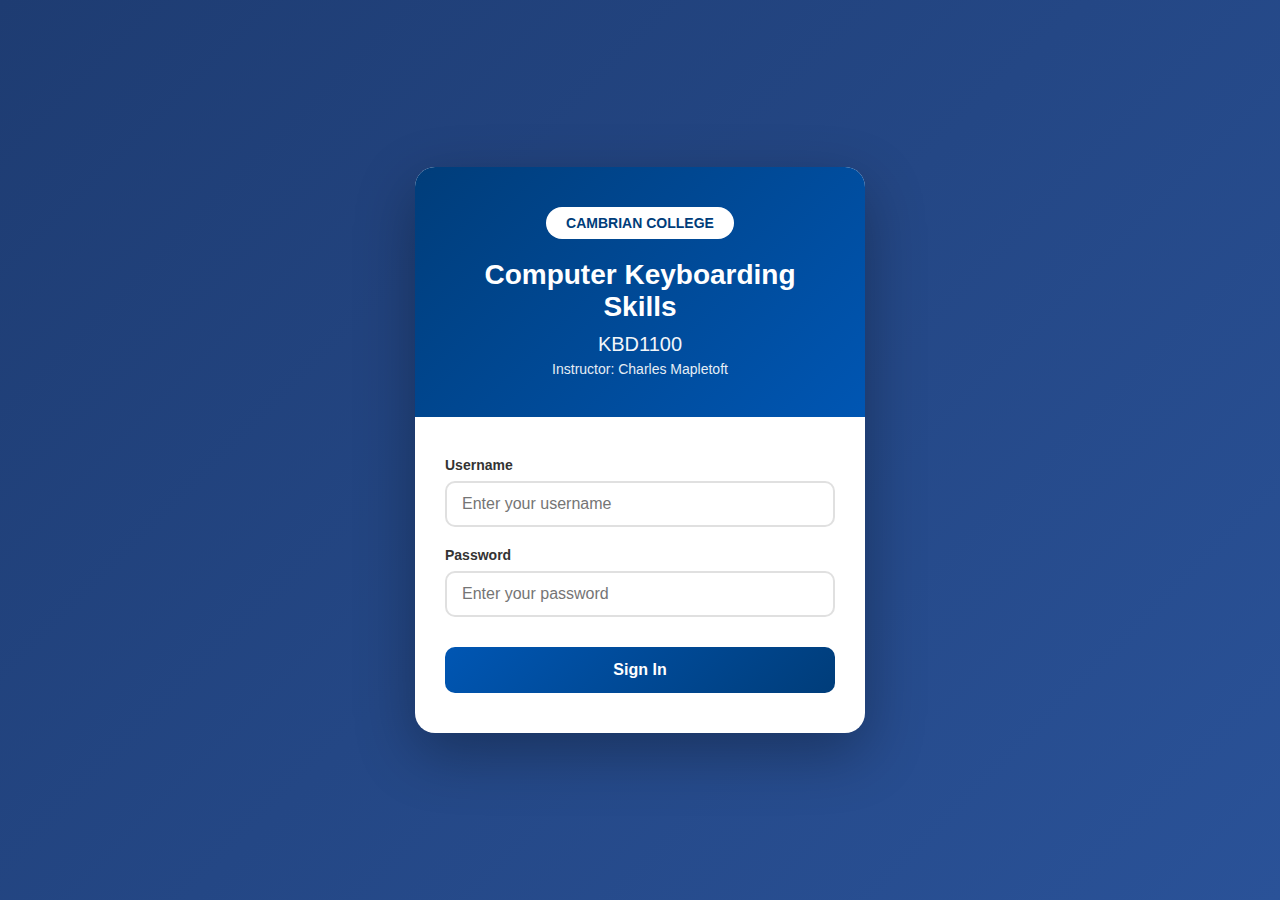
<file: index.html>
<!DOCTYPE html>
<html lang="en">
<head>
    <meta charset="UTF-8">
    <meta name="viewport" content="width=device-width, initial-scale=1.0">
    <title>KBD1100 - Computer Keyboarding Skills | Cambrian College</title>
    <link rel="stylesheet" href="styles.css">
</head>
<body>
    <div class="login-container" id="loginContainer">
        <div class="login-header">
            <div class="college-badge">CAMBRIAN COLLEGE</div>
            <h1>Computer Keyboarding Skills</h1>
            <div class="course-code">KBD1100</div>
            <div class="instructor">Instructor: Charles Mapletoft</div>
        </div>
        <div class="login-body">
            <form class="login-form" id="loginForm">
                <div class="error-message" id="errorMessage"></div>
                
                <div class="form-group">
                    <label for="username">Username</label>
                    <input type="text" id="username" required placeholder="Enter your username">
                </div>
                
                <div class="form-group">
                    <label for="password">Password</label>
                    <input type="password" id="password" required placeholder="Enter your password">
                </div>
                
                <button type="submit" class="login-button" id="loginBtn">
                    Sign In
                </button>
                
                <div class="loading-spinner" id="loadingSpinner"></div>
            </form>
        </div>
    </div>

    <!-- Google Sheets API -->
    <script src="google-config.js"></script>
    <script>
    document.getElementById('loginForm').addEventListener('submit', async function(e) {
        e.preventDefault();
        
        const username = document.getElementById('username').value;
        const password = document.getElementById('password').value;
        const errorMsg = document.getElementById('errorMessage');
        const loginBtn = document.getElementById('loginBtn');
        const spinner = document.getElementById('loadingSpinner');
        
        errorMsg.style.display = 'none';
        loginBtn.disabled = true;
        spinner.style.display = 'block';
        
        try {
            const result = await checkLogin(username, password);
            
            if (result.success) {
                sessionStorage.setItem('currentUser', JSON.stringify(result.user));
                window.location.href = 'typing.html';
            } else {
                throw new Error('Invalid username or password');
            }
        } catch (error) {
            errorMsg.textContent = error.message;
            errorMsg.style.display = 'block';
        } finally {
            loginBtn.disabled = false;
            spinner.style.display = 'none';
        }
    });
</script>
</body>
</html>
</file>
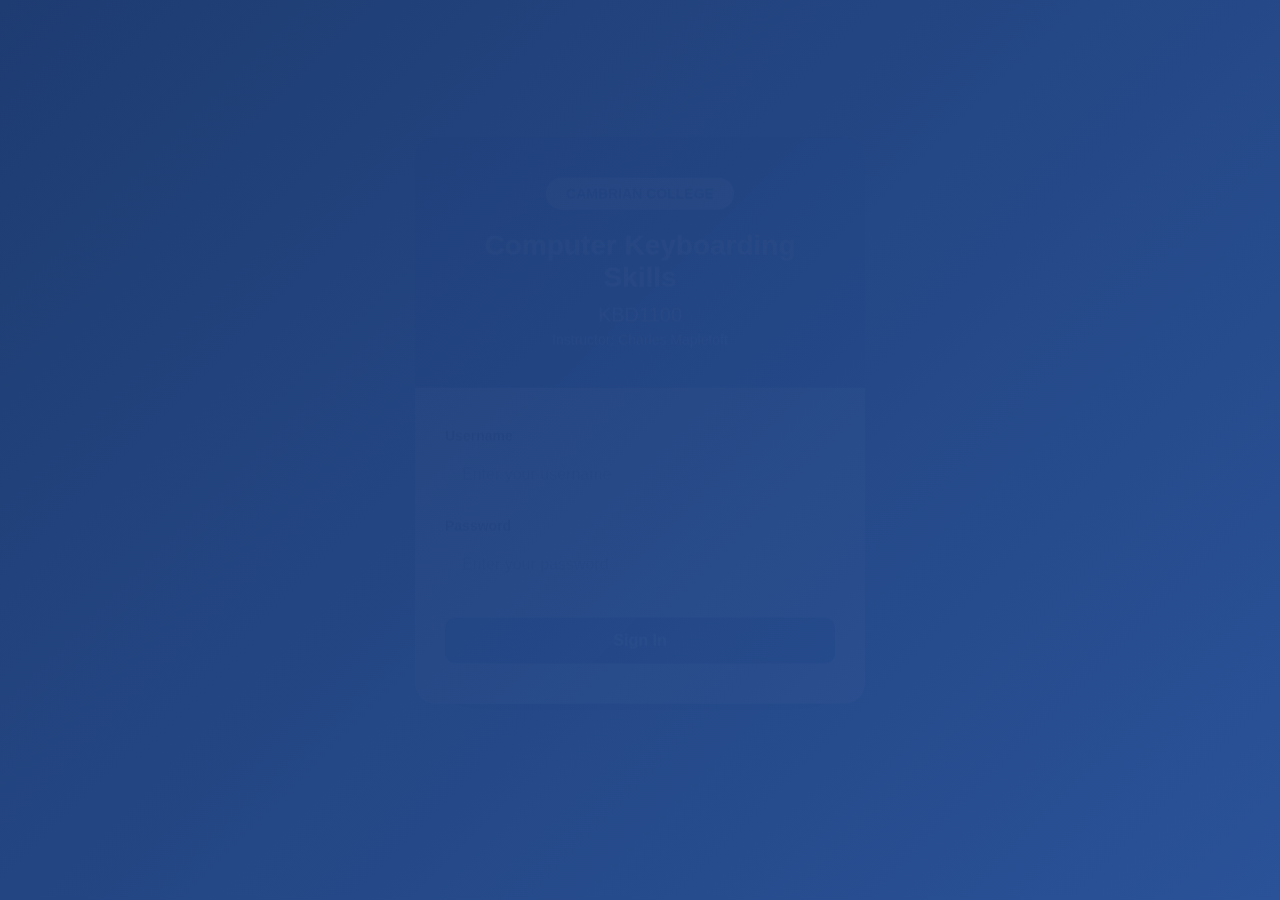
<file: typing.html>
<!DOCTYPE html>
<html lang="en">
<head>
    <meta charset="UTF-8">
    <meta name="viewport" content="width=device-width, initial-scale=1.0">
    <title>KBD1100 - Typing Practice | Cambrian College</title>
    <link rel="stylesheet" href="styles.css">
</head>
<body>
    <div class="app-container">
        <!-- Header -->
        <div class="app-header">
            <div class="app-title">
                <h1>⌨️ KBD1100 - Computer Keyboarding Skills</h1>
                <p>Cambrian College | Instructor: Charles Mapletoft</p>
            </div>
            <div class="user-info">
                <span>👤 <strong id="userName">Student Name</strong></span>
                <span>📊 <strong id="userProgress">0/12 Complete</strong></span>
                <button class="logout-btn" onclick="logout()">Sign Out</button>
            </div>
        </div>

        <!-- Navigation Tabs -->
        <div class="nav-tabs">
            <button class="tab active" onclick="switchTab('lessons', this)">📚 Skill Building</button>
            <button class="tab" onclick="switchTab('progress', this)">📊 My Progress</button>
            <button class="tab" onclick="switchTab('tests', this)" id="testsTab" disabled>🔒 Timed Tests</button>
        </div>

        <!-- Main Content -->
        <div class="main-content">
            
            <!-- Lessons Tab -->
            <div id="lessons" class="tab-content active">
                <h2>Skill Building Lessons</h2>
                <p>Complete all stages in each skill to unlock the next level. Focus on accuracy first, speed will follow!</p>
                
                <div class="lesson-grid" id="lessonGrid">
                    <!-- Lessons will be generated here by JavaScript -->
                </div>
            </div>

            <!-- Progress Tab -->
            <div id="progress" class="tab-content">
                <h2>Your Progress Report</h2>
                
                <div class="stats-row">
                    <div class="stat-box">
                        <div class="stat-label">Average WPM</div>
                        <div class="stat-value" id="avgWpm">0</div>
                    </div>
                    <div class="stat-box">
                        <div class="stat-label">Average Accuracy</div>
                        <div class="stat-value" id="avgAccuracy">0%</div>
                    </div>
                    <div class="stat-box">
                        <div class="stat-label">Total Backspaces</div>
                        <div class="stat-value" id="totalBackspaces">0</div>
                    </div>
                    <div class="stat-box">
                        <div class="stat-label">Stages Complete</div>
                        <div class="stat-value" id="stagesComplete">0</div>
                    </div>
                </div>

                <h3 style="margin-top: 30px;">Recent Activity</h3>
                <table style="width: 100%; border-collapse: collapse; margin-top: 20px;">
                    <thead>
                        <tr style="background: #f5f5f5;">
                            <th style="padding: 12px; text-align: left;">Date</th>
                            <th style="padding: 12px; text-align: left;">Lesson</th>
                            <th style="padding: 12px; text-align: left;">Stage</th>
                            <th style="padding: 12px; text-align: left;">WPM</th>
                            <th style="padding: 12px; text-align: left;">Accuracy</th>
                            <th style="padding: 12px; text-align: left;">Backspaces</th>
                        </tr>
                    </thead>
                    <tbody id="historyTable">
                        <!-- History will be populated here -->
                    </tbody>
                </table>

                <div class="control-buttons">
                    <button class="btn btn-primary" onclick="exportProgress()">📥 Export Report</button>
                </div>
            </div>

            <!-- Tests Tab (Locked Initially) -->
            <div id="tests" class="tab-content">
                <h2>🔒 Timed Tests - Locked</h2>
                <p>Complete all skill building lessons to unlock timed tests!</p>
            </div>
        </div>
    </div>

    <!-- Stage Practice Modal -->
    <div class="modal" id="practiceModal">
        <div class="modal-content" style="max-width: 900px;">
            <h2 id="modalTitle">Lesson Title</h2>
            <p id="stageInfo" style="margin-bottom: 20px; color: #666;">Stage 1 of 5</p>
            
            <div class="typing-area">
                <div class="prompt-text" id="promptText">
                    Press "Start" when you're ready to begin
                </div>
                
                <input type="text" class="typing-input" id="typingInput" 
                       placeholder="Click Start, then type here..." disabled>
                
                <div class="stats-row">
                    <div class="stat-box">
                        <div class="stat-label">WPM</div>
                        <div class="stat-value" id="currentWpm">0</div>
                    </div>
                    <div class="stat-box">
                        <div class="stat-label">Accuracy</div>
                        <div class="stat-value" id="currentAccuracy">100%</div>
                    </div>
                    <div class="stat-box">
                        <div class="stat-label">Backspaces</div>
                        <div class="stat-value" id="backspaceCount">0</div>
                    </div>
                    <div class="stat-box">
                        <div class="stat-label">Time</div>
                        <div class="stat-value" id="elapsedTime">0:00</div>
                    </div>
                </div>

                <div class="control-buttons">
                    <button class="btn btn-success" id="startBtn" onclick="startStage()">▶️ Start</button>
                    <button class="btn btn-danger" onclick="closeModal()">✖️ Close</button>
                </div>
            </div>
        </div>
    </div>

    <!-- Results Modal -->
    <div class="modal" id="resultsModal">
        <div class="modal-content">
            <h2 id="resultTitle">Stage Complete!</h2>
            <div id="resultContent" style="margin: 20px 0;">
                <!-- Results will be shown here -->
            </div>
            <div class="control-buttons">
                <button class="btn btn-primary" onclick="nextStage()">Next Stage ➡️</button>
                <button class="btn btn-success" onclick="retryStage()">🔄 Retry</button>
                <button class="btn btn-danger" onclick="closeResults()">Close</button>
            </div>
        </div>
    </div>

    <script>
        // Lesson Definitions with Multiple Stages
        const lessons = [
            {
                id: 1,
                title: "Home Row",
                icon: "🏠",
                description: "Master the foundation: ASDF JKL;",
                stages: [
                    { text: "fff jjj fff jjj ff jj ff jj fjfj fjfj", minWpm: 20, minAccuracy: 90 },
                    { text: "ddd kkk ddd kkk dd kk dd kk dkdk dkdk", minWpm: 25, minAccuracy: 90 },
                    { text: "aaa ;;; aaa ;;; aa ;; aa ;; a;a; a;a;", minWpm: 25, minAccuracy: 90 },
                    { text: "asdf jkl; asdf jkl; fdsa ;lkj fdsa ;lkj", minWpm: 30, minAccuracy: 92 },
                    { text: "sad flask jak lads fall salad flask dad", minWpm: 35, minAccuracy: 95 }
                ]
            },
            {
                id: 2,
                title: "Top Row",
                icon: "⬆️",
                description: "Reach for QWERT YUIOP",
                stages: [
                    { text: "qqq ppp qqq ppp qq pp qq pp qpqp qpqp", minWpm: 20, minAccuracy: 90 },
                    { text: "www ooo www ooo ww oo ww oo wowo wowo", minWpm: 25, minAccuracy: 90 },
                    { text: "eee iii eee iii ee ii ee ii eiei eiei", minWpm: 25, minAccuracy: 90 },
                    { text: "qwert yuiop qwert yuiop werty uiop qwe", minWpm: 30, minAccuracy: 92 },
                    { text: "power query write poetry tower quite proper", minWpm: 35, minAccuracy: 95 }
                ]
            },
            {
                id: 3,
                title: "Bottom Row",
                icon: "⬇️",
                description: "Complete the alphabet: ZXCVB NM",
                stages: [
                    { text: "zzz mmm zzz mmm zz mm zz mm zmzm zmzm", minWpm: 20, minAccuracy: 90 },
                    { text: "xxx nnn xxx nnn xx nn xx nn xnxn xnxn", minWpm: 25, minAccuracy: 90 },
                    { text: "ccc vvv bbb ccc vvv bbb cv vb cv vb", minWpm: 25, minAccuracy: 90 },
                    { text: "zxcvb nm,. zxcvb nm,. xcvb nm,. zxc", minWpm: 30, minAccuracy: 92 },
                    { text: "zebra venom combat maximum bronze exam", minWpm: 35, minAccuracy: 95 }
                ]
            },
            {
                id: 4,
                title: "Numbers",
                icon: "🔢",
                description: "Master the number row: 1234567890",
                stages: [
                    { text: "111 222 333 111 222 333 123 123 123", minWpm: 20, minAccuracy: 90 },
                    { text: "444 555 666 444 555 666 456 456 456", minWpm: 25, minAccuracy: 90 },
                    { text: "777 888 999 000 777 888 999 000 7890", minWpm: 25, minAccuracy: 90 },
                    { text: "1234567890 0987654321 1357924680 2468", minWpm: 30, minAccuracy: 92 },
                    { text: "My phone is 555-1234 and zip is 90210", minWpm: 35, minAccuracy: 95 }
                ]
            },
            {
                id: 5,
                title: "Shift Keys",
                icon: "⬆️",
                description: "Capital letters with Shift",
                stages: [
                    { text: "Aa Bb Cc Dd Ee Ff Gg Hh Ii Jj Kk", minWpm: 20, minAccuracy: 85 },
                    { text: "The Quick Fox The Quick Fox The", minWpm: 25, minAccuracy: 88 },
                    { text: "Hello World Hello World Hello World", minWpm: 30, minAccuracy: 90 },
                    { text: "John Smith Lives In New York City Today", minWpm: 35, minAccuracy: 92 },
                    { text: "The Quick Brown Fox Jumps Over The Lazy Dog", minWpm: 40, minAccuracy: 95 }
                ]
            },
            {
                id: 6,
                title: "Caps Lock",
                icon: "🔠",
                description: "Toggle CAPS LOCK efficiently",
                stages: [
                    { text: "ABC DEF GHI JKL MNO PQR STU VWX YZ", minWpm: 20, minAccuracy: 85 },
                    { text: "HELLO WORLD HELLO WORLD HELLO", minWpm: 25, minAccuracy: 88 },
                    { text: "TYPE THIS IN ALL CAPS PLEASE OK", minWpm: 30, minAccuracy: 90 },
                    { text: "WARNING: DO NOT ENTER THIS AREA", minWpm: 35, minAccuracy: 92 },
                    { text: "IMPORTANT NOTICE: MEETING CANCELLED TODAY", minWpm: 40, minAccuracy: 95 }
                ]
            },
            {
                id: 7,
                title: "Symbols Level 1",
                icon: "⚡",
                description: "Basic punctuation and symbols",
                stages: [
                    { text: "... ,,, ... ,,, ... ,,, .,., .,.,", minWpm: 20, minAccuracy: 85 },
                    { text: "!!! ??? !!! ??? !?!? !?!? !? !? !?", minWpm: 20, minAccuracy: 85 },
                    { text: ": ; : ; : ; :; :; :; ';' ';' ';'", minWpm: 25, minAccuracy: 88 },
                    { text: "Hello! How are you? I'm fine, thanks.", minWpm: 30, minAccuracy: 90 },
                    { text: "Wait! Don't go; I'm not done yet: okay?", minWpm: 35, minAccuracy: 92 }
                ]
            },
            {
                id: 8,
                title: "Symbols Level 2",
                icon: "💎",
                description: "Advanced symbols and special characters",
                stages: [
                    { text: "@@@ ### $$$ %%% @@@ ### $$$ %%%", minWpm: 20, minAccuracy: 85 },
                    { text: "((( ))) [[[ ]]] {{{ }}} ((( )))", minWpm: 20, minAccuracy: 85 },
                    { text: "+++ === --- ___ +++ === --- ___", minWpm: 25, minAccuracy: 88 },
                    { text: "user@email.com costs $99.99 (50% off)", minWpm: 30, minAccuracy: 90 },
                    { text: "Call (555) 123-4567 or visit www.site.com", minWpm: 35, minAccuracy: 92 }
                ]
            },
            {
                id: 9,
                title: "Mixed Practice",
                icon: "🎯",
                description: "Combine all skills",
                stages: [
                    { text: "abc 123 ABC !@# abc 123 ABC !@#", minWpm: 25, minAccuracy: 85 },
                    { text: "The price is $50.00 (plus tax).", minWpm: 30, minAccuracy: 88 },
                    { text: "Email me at: john@example.com NOW!", minWpm: 35, minAccuracy: 90 },
                    { text: "Meeting at 3:30 PM in Room #204-B", minWpm: 40, minAccuracy: 92 },
                    { text: "Save 25% TODAY! Visit www.sale.com or call (800) 555-DEAL", minWpm: 45, minAccuracy: 95 }
                ]
            },
            {
                id: 10,
                title: "Speed Builder",
                icon: "🚀",
                description: "Common words for speed",
                stages: [
                    { text: "the the the and and and for for", minWpm: 40, minAccuracy: 95 },
                    { text: "that with have this will your from", minWpm: 45, minAccuracy: 95 },
                    { text: "they what about which their would", minWpm: 50, minAccuracy: 95 },
                    { text: "the quick brown fox jumps over the lazy", minWpm: 55, minAccuracy: 95 },
                    { text: "pack my box with five dozen liquor jugs now", minWpm: 60, minAccuracy: 95 }
                ]
            },
            {
                id: 11,
                title: "Accuracy Focus",
                icon: "🎪",
                description: "Precision over speed",
                stages: [
                    { text: "Slow and steady wins the race.", minWpm: 20, minAccuracy: 100 },
                    { text: "Precision is the key to success.", minWpm: 25, minAccuracy: 98 },
                    { text: "Every keystroke must be perfect.", minWpm: 30, minAccuracy: 98 },
                    { text: "Accuracy first, then speed will follow.", minWpm: 35, minAccuracy: 98 },
                    { text: "Perfect practice makes perfect performance.", minWpm: 40, minAccuracy: 100 }
                ]
            },
            {
                id: 12,
                title: "Numeric Keypad",
                icon: "🔟",
                description: "Master the number pad",
                stages: [
                    { text: "789 789 789 456 456 456 123 123", minWpm: 25, minAccuracy: 90 },
                    { text: "741 852 963 741 852 963 741 852", minWpm: 30, minAccuracy: 90 },
                    { text: "147 258 369 147 258 369 147 258", minWpm: 35, minAccuracy: 92 },
                    { text: "7410 8520 9630 1470 2580 3690", minWpm: 40, minAccuracy: 95 },
                    { text: "98765 43210 13579 24680 11235", minWpm: 45, minAccuracy: 95 }
                ]
            }
        ];

        // Global variables
        let currentUser = null;
        let currentLesson = null;
        let currentStage = 0;
        let startTime = null;
        let timerInterval = null;
        let backspaceCount = 0;
        let userProgress = {
            completedStages: {}, // {lessonId: [stageNumbers]}
            history: []
        };

        // Load user data on page load
        window.onload = function() {
            loadUserData();
            renderLessons();
            updateProgressDisplay();
        };

        function loadUserData() {
            // Get user from sessionStorage (set by login page)
            const userData = sessionStorage.getItem('currentUser');
            if (!userData) {
                window.location.href = 'index.html';
                return;
            }
            
            currentUser = JSON.parse(userData);
            document.getElementById('userName').textContent = 
                `${currentUser.firstName} ${currentUser.lastName}`;
            
            // Load progress from localStorage
            const savedProgress = localStorage.getItem(`progress_${currentUser.username}`);
            if (savedProgress) {
                userProgress = JSON.parse(savedProgress);
            }
        }

        function renderLessons() {
            const grid = document.getElementById('lessonGrid');
            grid.innerHTML = '';
            
            lessons.forEach(lesson => {
                const card = document.createElement('div');
                card.className = 'lesson-card';
                
                const completedStages = userProgress.completedStages[lesson.id] || [];
                const totalStages = lesson.stages.length;
                const isComplete = completedStages.length === totalStages;
                
                if (isComplete) {
                    card.className += ' completed';
                }
                
                card.innerHTML = `
                    <div class="status-icon">${isComplete ? '✅' : lesson.icon}</div>
                    <h3>${lesson.title}</h3>
                    <p>${lesson.description}</p>
                    <p style="margin-top: 10px; font-weight: bold;">
                        Progress: ${completedStages.length}/${totalStages} stages
                    </p>
                    <div style="background: #e0e0e0; height: 8px; border-radius: 4px; margin-top: 8px;">
                        <div style="background: #4CAF50; height: 100%; border-radius: 4px; width: ${(completedStages.length/totalStages)*100}%"></div>
                    </div>
                `;
                
                card.onclick = () => openLesson(lesson);
                grid.appendChild(card);
            });
        }

        function openLesson(lesson) {
            currentLesson = lesson;
            const completedStages = userProgress.completedStages[lesson.id] || [];
            
            // Find next uncompleted stage or start at stage 1
            currentStage = 0;
            for (let i = 0; i < lesson.stages.length; i++) {
                if (!completedStages.includes(i)) {
                    currentStage = i;
                    break;
                }
            }
            
            // If all stages complete, start at last stage
            if (currentStage === 0 && completedStages.length === lesson.stages.length) {
                currentStage = lesson.stages.length - 1;
            }
            
            showPracticeModal();
        }

        function showPracticeModal() {
            const modal = document.getElementById('practiceModal');
            const stage = currentLesson.stages[currentStage];
            
            document.getElementById('modalTitle').textContent = currentLesson.title;
            document.getElementById('stageInfo').textContent = 
                `Stage ${currentStage + 1} of ${currentLesson.stages.length} | Goal: ${stage.minWpm} WPM @ ${stage.minAccuracy}% accuracy`;
            document.getElementById('promptText').textContent = 'Press "Start" when you\'re ready to begin';
            
            // Reset everything
            document.getElementById('typingInput').value = '';
            document.getElementById('typingInput').disabled = true;
            document.getElementById('currentWpm').textContent = '0';
            document.getElementById('currentAccuracy').textContent = '100%';
            document.getElementById('backspaceCount').textContent = '0';
            document.getElementById('elapsedTime').textContent = '0:00';
            backspaceCount = 0;
            
            modal.classList.add('active');
        }

        function startStage() {
            const stage = currentLesson.stages[currentStage];
            document.getElementById('promptText').textContent = stage.text;
            document.getElementById('typingInput').value = '';
            document.getElementById('typingInput').disabled = false;
            document.getElementById('typingInput').focus();
            document.getElementById('startBtn').disabled = true;
            
            startTime = new Date();
            backspaceCount = 0;
            
            // Start timer
            timerInterval = setInterval(updateTimer, 100);
        }

        function updateTimer() {
            const elapsed = Math.floor((new Date() - startTime) / 1000);
            const minutes = Math.floor(elapsed / 60);
            const seconds = elapsed % 60;
            document.getElementById('elapsedTime').textContent = 
                `${minutes}:${seconds.toString().padStart(2, '0')}`;
            
            updateStats();
        }

        function updateStats() {
            const typed = document.getElementById('typingInput').value;
            const prompt = currentLesson.stages[currentStage].text;
            
            if (typed.length === 0) return;
            
            // Calculate WPM (count every 5 characters as a word, standard typing test method)
            const timeInMinutes = (new Date() - startTime) / 60000;
            const characterCount = typed.length;
            const wpm = Math.round((characterCount / 5) / timeInMinutes) || 0;
            
            // Calculate accuracy properly
            let correct = 0;
            const compareLength = Math.min(typed.length, prompt.length);
            
            for (let i = 0; i < compareLength; i++) {
                if (typed[i] === prompt[i]) correct++;
            }
            
            // Accuracy based on what should have been typed so far
            const accuracy = compareLength > 0 ? Math.round((correct / compareLength) * 100) : 0;
            
            // Update display
            document.getElementById('currentWpm').textContent = wpm;
            document.getElementById('currentAccuracy').textContent = accuracy + '%';
            
            // Update prompt display with color coding
            updatePromptDisplay(typed, prompt);
            
            // Check if complete
            if (typed.length === prompt.length) {
                completeStage(wpm, accuracy);
            }
        }

    

        function updatePromptDisplay(typed, prompt) {
            let html = '';
            for (let i = 0; i < prompt.length; i++) {
                if (i < typed.length) {
                    if (typed[i] === prompt[i]) {
                        html += `<span class="correct">${prompt[i]}</span>`;
                    } else {
                        html += `<span class="incorrect">${prompt[i]}</span>`;
                    }
                } else if (i === typed.length) {
                    html += `<span class="current">${prompt[i]}</span>`;
                } else {
                    html += prompt[i];
                }
            }
            document.getElementById('promptText').innerHTML = html;
        }

        function completeStage(wpm, accuracy) {
            clearInterval(timerInterval);
            document.getElementById('typingInput').disabled = true;
            
            const stage = currentLesson.stages[currentStage];
            const passed = wpm >= stage.minWpm && accuracy >= stage.minAccuracy;
            
            // Save to history
            const result = {
                date: new Date().toLocaleDateString(),
                lesson: currentLesson.title,
                stage: currentStage + 1,
                wpm: wpm,
                accuracy: accuracy,
                backspaces: backspaceCount
            };
            userProgress.history.unshift(result);
            if (userProgress.history.length > 50) userProgress.history.pop();
            
            // Mark as complete if passed
            if (passed) {
                if (!userProgress.completedStages[currentLesson.id]) {
                    userProgress.completedStages[currentLesson.id] = [];
                }
                if (!userProgress.completedStages[currentLesson.id].includes(currentStage)) {
                    userProgress.completedStages[currentLesson.id].push(currentStage);
                }
            }
            
            saveProgress();
            showResults(passed, wpm, accuracy);
        }

        function showResults(passed, wpm, accuracy) {
            const stage = currentLesson.stages[currentStage];
            document.getElementById('practiceModal').classList.remove('active');
            document.getElementById('resultsModal').classList.add('active');
            
            document.getElementById('resultTitle').textContent = passed ? '🎉 Stage Complete!' : '💪 Keep Practicing!';
            document.getElementById('resultContent').innerHTML = `
                <div style="text-align: center;">
                    <p style="font-size: 24px; margin: 10px 0;">
                        <strong>${wpm}</strong> WPM | <strong>${accuracy}%</strong> Accuracy
                    </p>
                    <p style="color: #666; margin: 10px 0;">
                        Backspaces used: ${backspaceCount}
                    </p>
                    <p style="margin: 20px 0;">
                        Goal: ${stage.minWpm} WPM @ ${stage.minAccuracy}% accuracy
                    </p>
                    <p style="font-size: 18px; color: ${passed ? '#4CAF50' : '#ff9800'};">
                        ${passed ? 'Great job! You passed this stage!' : 'Almost there! Try again to meet the goal.'}
                    </p>
                </div>
            `;
            renderLessons();
        }

        function nextStage() {
            if (currentStage < currentLesson.stages.length - 1) {
                currentStage++;
                document.getElementById('resultsModal').classList.remove('active');
                showPracticeModal();
            } else {
                closeResults();
            }
        }

        function retryStage() {
            document.getElementById('resultsModal').classList.remove('active');
            showPracticeModal();
        }

        function closeResults() {
            document.getElementById('resultsModal').classList.remove('active');
            renderLessons();
            updateProgressDisplay();
        }

        function closeModal() {
            clearInterval(timerInterval);
            document.getElementById('practiceModal').classList.remove('active');
            document.getElementById('startBtn').disabled = false;
        }

        function switchTab(tabName, tabElement) {
            // Update active tab
            document.querySelectorAll('.tab').forEach(tab => tab.classList.remove('active'));
            tabElement.classList.add('active');
            
            // Show correct content
            document.querySelectorAll('.tab-content').forEach(content => content.classList.remove('active'));
            document.getElementById(tabName).classList.add('active');
            
            if (tabName === 'progress') {
                updateProgressReport();
            }
        }

        function updateProgressDisplay() {
            let totalStages = 0;
            let completedStages = 0;
            
            lessons.forEach(lesson => {
                totalStages += lesson.stages.length;
                completedStages += (userProgress.completedStages[lesson.id] || []).length;
            });
            
            document.getElementById('userProgress').textContent = 
                `${completedStages}/${totalStages} Stages`;
            
            // Check if all lessons complete to unlock tests
            const allLessonsComplete = lessons.every(lesson => {
                const completed = userProgress.completedStages[lesson.id] || [];
                return completed.length === lesson.stages.length;
            });
            
            if (allLessonsComplete) {
                document.getElementById('testsTab').disabled = false;
                document.getElementById('testsTab').textContent = '⏱️ Timed Tests';
            }
        }

        function updateProgressReport() {
            // Calculate averages
            if (userProgress.history.length > 0) {
                const avgWpm = Math.round(
                    userProgress.history.reduce((sum, h) => sum + h.wpm, 0) / userProgress.history.length
                );
                const avgAccuracy = Math.round(
                    userProgress.history.reduce((sum, h) => sum + h.accuracy, 0) / userProgress.history.length
                );
                const totalBackspaces = userProgress.history.reduce((sum, h) => sum + h.backspaces, 0);
                
                document.getElementById('avgWpm').textContent = avgWpm;
                document.getElementById('avgAccuracy').textContent = avgAccuracy + '%';
                document.getElementById('totalBackspaces').textContent = totalBackspaces;
            }
            
            // Count total stages complete
            let stagesComplete = 0;
            Object.values(userProgress.completedStages).forEach(stages => {
                stagesComplete += stages.length;
            });
            document.getElementById('stagesComplete').textContent = stagesComplete;
            
            // Update history table
            const tbody = document.getElementById('historyTable');
            tbody.innerHTML = '';
            
            userProgress.history.slice(0, 20).forEach(entry => {
                const row = tbody.insertRow();
                row.innerHTML = `
                    <td style="padding: 12px;">${entry.date}</td>
                    <td style="padding: 12px;">${entry.lesson}</td>
                    <td style="padding: 12px;">${entry.stage}</td>
                    <td style="padding: 12px;">${entry.wpm}</td>
                    <td style="padding: 12px;">${entry.accuracy}%</td>
                    <td style="padding: 12px;">${entry.backspaces}</td>
                `;
            });
        }

        function saveProgress() {
            localStorage.setItem(`progress_${currentUser.username}`, JSON.stringify(userProgress));
        }

        function exportProgress() {
            const report = `TYPING PROGRESS REPORT
==============================
Student: ${currentUser.firstName} ${currentUser.lastName}
Student ID: ${currentUser.studentId}
Course: KBD1100 - Computer Keyboarding Skills
Date: ${new Date().toLocaleDateString()}

SUMMARY
-------
Average WPM: ${document.getElementById('avgWpm').textContent}
Average Accuracy: ${document.getElementById('avgAccuracy').textContent}
Total Backspaces: ${document.getElementById('totalBackspaces').textContent}
Stages Completed: ${document.getElementById('stagesComplete').textContent}

RECENT ACTIVITY
---------------
${userProgress.history.slice(0, 20).map(h => 
    `${h.date} | ${h.lesson} | Stage ${h.stage} | ${h.wpm} WPM | ${h.accuracy}% | ${h.backspaces} backspaces`
).join('\n')}`;

            // Create download
            const blob = new Blob([report], { type: 'text/plain' });
            const url = window.URL.createObjectURL(blob);
            const a = document.createElement('a');
            a.href = url;
            a.download = `KBD1100_Progress_${currentUser.firstName}_${currentUser.lastName}_${Date.now()}.txt`;
            document.body.appendChild(a);
            a.click();
            document.body.removeChild(a);
            window.URL.revokeObjectURL(url);
            
            alert('Progress report downloaded!');
        }

        function logout() {
            if (confirm('Are you sure you want to sign out?')) {
                sessionStorage.removeItem('currentUser');
                window.location.href = 'index.html';
            }
        }

        // Track backspaces
        document.getElementById('typingInput').addEventListener('keydown', function(e) {
            if (e.key === 'Backspace') {
                backspaceCount++;
                document.getElementById('backspaceCount').textContent = backspaceCount;
            }
        });

        // Track typing for live updates
        document.getElementById('typingInput').addEventListener('input', function() {
            if (timerInterval) {
                updateStats();
            }
        });
    </script>
</body>
</html>
</file>
<file: styles.css>
/* Global Styles */
* {
    margin: 0;
    padding: 0;
    box-sizing: border-box;
}

body {
    font-family: 'Segoe UI', Tahoma, Geneva, Verdana, sans-serif;
    background: linear-gradient(135deg, #1e3c72 0%, #2a5298 100%);
    min-height: 100vh;
    display: flex;
    align-items: center;
    justify-content: center;
    padding: 20px;
}

/* Login Page Styles */
.login-container {
    background: white;
    border-radius: 20px;
    box-shadow: 0 20px 60px rgba(0,0,0,0.3);
    overflow: hidden;
    max-width: 450px;
    width: 100%;
    animation: slideIn 0.5s ease;
}

@keyframes slideIn {
    from { transform: translateY(-30px); opacity: 0; }
    to { transform: translateY(0); opacity: 1; }
}

.login-header {
    background: linear-gradient(135deg, #003d7a 0%, #0056b3 100%);
    color: white;
    padding: 40px 30px;
    text-align: center;
}

.college-badge {
    background: white;
    color: #003d7a;
    display: inline-block;
    padding: 8px 20px;
    border-radius: 20px;
    font-weight: bold;
    margin-bottom: 20px;
    font-size: 14px;
}

.login-header h1 {
    font-size: 28px;
    margin-bottom: 10px;
}

.course-code {
    font-size: 20px;
    opacity: 0.95;
    margin-bottom: 5px;
}

.instructor {
    font-size: 14px;
    opacity: 0.9;
}

.login-body {
    padding: 40px 30px;
}

.login-form {
    display: flex;
    flex-direction: column;
    gap: 20px;
}

.form-group {
    display: flex;
    flex-direction: column;
    gap: 8px;
}

.form-group label {
    font-weight: 600;
    color: #333;
    font-size: 14px;
}

.form-group input {
    padding: 12px 15px;
    border: 2px solid #e0e0e0;
    border-radius: 10px;
    font-size: 16px;
    transition: all 0.3s;
}

.form-group input:focus {
    outline: none;
    border-color: #0056b3;
    box-shadow: 0 0 0 3px rgba(0, 86, 179, 0.1);
}

.login-button {
    background: linear-gradient(135deg, #0056b3 0%, #003d7a 100%);
    color: white;
    padding: 14px;
    border: none;
    border-radius: 10px;
    font-size: 16px;
    font-weight: bold;
    cursor: pointer;
    transition: all 0.3s;
    margin-top: 10px;
}

.login-button:hover {
    transform: translateY(-2px);
    box-shadow: 0 10px 20px rgba(0, 86, 179, 0.3);
}

.login-button:disabled {
    opacity: 0.6;
    cursor: not-allowed;
}

.error-message {
    background: #ffebee;
    color: #c62828;
    padding: 12px;
    border-radius: 8px;
    font-size: 14px;
    display: none;
    animation: shake 0.5s;
}

@keyframes shake {
    0%, 100% { transform: translateX(0); }
    25% { transform: translateX(-5px); }
    75% { transform: translateX(5px); }
}

.loading-spinner {
    display: none;
    width: 20px;
    height: 20px;
    border: 3px solid #f3f3f3;
    border-top: 3px solid #0056b3;
    border-radius: 50%;
    animation: spin 1s linear infinite;
    margin: 20px auto;
}

@keyframes spin {
    0% { transform: rotate(0deg); }
    100% { transform: rotate(360deg); }
}

/* Main App Styles */
.app-container {
    background: white;
    border-radius: 20px;
    box-shadow: 0 20px 60px rgba(0,0,0,0.3);
    overflow: hidden;
    max-width: 1200px;
    width: 100%;
    margin: 0 auto;
}

.app-header {
    background: linear-gradient(135deg, #003d7a 0%, #0056b3 100%);
    color: white;
    padding: 25px 30px;
    display: flex;
    justify-content: space-between;
    align-items: center;
    flex-wrap: wrap;
    gap: 15px;
}

.app-title h1 {
    font-size: 24px;
    margin-bottom: 5px;
}

.app-title p {
    font-size: 14px;
    opacity: 0.9;
}

.user-info {
    display: flex;
    align-items: center;
    gap: 20px;
    background: rgba(255,255,255,0.1);
    padding: 10px 20px;
    border-radius: 30px;
}

.logout-btn {
    background: rgba(255,255,255,0.2);
    color: white;
    border: 1px solid rgba(255,255,255,0.3);
    padding: 8px 20px;
    border-radius: 20px;
    cursor: pointer;
    transition: all 0.3s;
    font-size: 14px;
}

.logout-btn:hover {
    background: rgba(255,255,255,0.3);
}

/* Navigation Tabs */
.nav-tabs {
    display: flex;
    gap: 10px;
    padding: 20px 30px 0;
    border-bottom: 2px solid #e0e0e0;
    background: #f8f9fa;
}

.tab {
    padding: 12px 24px;
    background: none;
    border: none;
    font-size: 16px;
    cursor: pointer;
    color: #666;
    transition: all 0.3s;
    border-radius: 10px 10px 0 0;
}

.tab.active {
    color: #003d7a;
    font-weight: bold;
    background: white;
    border-bottom: 3px solid #0056b3;
}

/* Content Area */
.main-content {
    padding: 30px;
}

.tab-content {
    display: none;
}

.tab-content.active {
    display: block;
    animation: fadeIn 0.5s;
}

@keyframes fadeIn {
    from { opacity: 0; }
    to { opacity: 1; }
}

/* Lesson Cards */
.lesson-grid {
    display: grid;
    grid-template-columns: repeat(auto-fill, minmax(250px, 1fr));
    gap: 20px;
    margin-top: 20px;
}

.lesson-card {
    background: linear-gradient(135deg, #f5f7fa 0%, #c3cfe2 100%);
    padding: 20px;
    border-radius: 15px;
    cursor: pointer;
    transition: all 0.3s;
    position: relative;
    min-height: 140px;
}

.lesson-card:hover {
    transform: translateY(-5px);
    box-shadow: 0 10px 25px rgba(0,0,0,0.15);
}

.lesson-card.completed {
    background: linear-gradient(135deg, #81c784 0%, #4caf50 100%);
    color: white;
}

.lesson-card h3 {
    font-size: 18px;
    margin-bottom: 8px;
}

.lesson-card p {
    font-size: 14px;
    opacity: 0.9;
}

.status-icon {
    position: absolute;
    top: 15px;
    right: 15px;
    font-size: 24px;
}

/* Typing Area */
.typing-area {
    background: #f8f9fa;
    padding: 30px;
    border-radius: 15px;
    margin-top: 20px;
}

.prompt-text {
    font-size: 24px;
    line-height: 1.8;
    padding: 20px;
    background: white;
    border-radius: 10px;
    font-family: 'Courier New', monospace;
    min-height: 120px;
    border: 2px solid #e0e0e0;
    margin-bottom: 20px;
}

.prompt-text .correct {
    color: #4CAF50;
    background: #e8f5e9;
}

.prompt-text .incorrect {
    color: #f44336;
    background: #ffebee;
}

.prompt-text .current {
    background: #fff59d;
    animation: blink 1s infinite;
}

@keyframes blink {
    0%, 50% { opacity: 1; }
    51%, 100% { opacity: 0.3; }
}

.typing-input {
    width: 100%;
    padding: 15px;
    font-size: 20px;
    border: 2px solid #e0e0e0;
    border-radius: 10px;
    font-family: 'Courier New', monospace;
    transition: border-color 0.3s;
}

.typing-input:focus {
    outline: none;
    border-color: #0056b3;
    box-shadow: 0 0 0 3px rgba(0, 86, 179, 0.1);
}

.typing-input:disabled {
    background: #f5f5f5;
    cursor: not-allowed;
}

/* Stats Display */
.stats-row {
    display: grid;
    grid-template-columns: repeat(auto-fit, minmax(120px, 1fr));
    gap: 15px;
    margin: 20px 0;
}

.stat-box {
    background: white;
    padding: 15px;
    border-radius: 10px;
    text-align: center;
    border: 2px solid #e0e0e0;
}

.stat-label {
    color: #666;
    font-size: 12px;
    text-transform: uppercase;
    margin-bottom: 8px;
}

.stat-value {
    font-size: 28px;
    font-weight: bold;
    color: #003d7a;
}

/* Control Buttons */
.control-buttons {
    display: flex;
    gap: 15px;
    justify-content: center;
    margin-top: 20px;
}

.btn {
    padding: 12px 30px;
    border: none;
    border-radius: 25px;
    font-size: 16px;
    font-weight: bold;
    cursor: pointer;
    transition: all 0.3s;
    min-width: 120px;
}

.btn-primary {
    background: linear-gradient(135deg, #0056b3 0%, #003d7a 100%);
    color: white;
}

.btn-success {
    background: linear-gradient(135deg, #4CAF50 0%, #45a049 100%);
    color: white;
}

.btn-danger {
    background: linear-gradient(135deg, #f44336 0%, #d32f2f 100%);
    color: white;
}

.btn:hover {
    transform: translateY(-2px);
    box-shadow: 0 10px 20px rgba(0,0,0,0.2);
}

.btn:disabled {
    opacity: 0.6;
    cursor: not-allowed;
    transform: none !important;
}

/* Modal */
.modal {
    display: none;
    position: fixed;
    top: 0;
    left: 0;
    right: 0;
    bottom: 0;
    background: rgba(0,0,0,0.5);
    z-index: 1000;
    justify-content: center;
    align-items: center;
}

.modal.active {
    display: flex;
}

.modal-content {
    background: white;
    padding: 40px;
    border-radius: 20px;
    max-width: 500px;
    width: 90%;
    animation: slideIn 0.3s;
}

/* Responsive */
@media (max-width: 768px) {
    .app-header {
        flex-direction: column;
        text-align: center;
    }
    
    .nav-tabs {
        flex-direction: column;
    }
    
    .lesson-grid {
        grid-template-columns: 1fr;
    }
}
</file>
